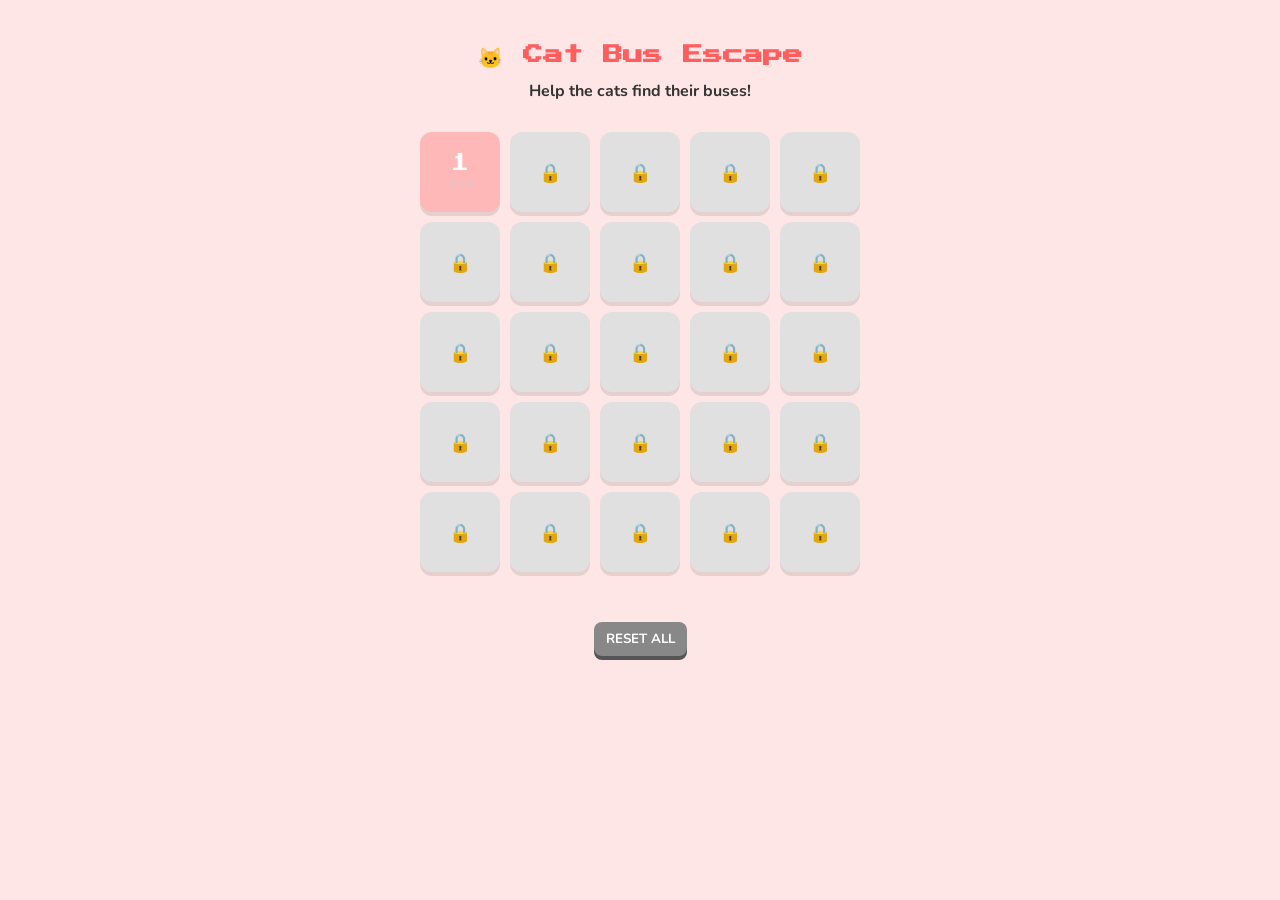
<file: index.html>
<!DOCTYPE html>
<html lang="en">
<head>
  <meta charset="UTF-8">
  <meta name="viewport" content="width=device-width, initial-scale=1.0, maximum-scale=1.0, user-scalable=no">
  <title>Cat Bus Escape</title>
  <link href="https://fonts.googleapis.com/css2?family=Nunito:wght@400;700&family=Press+Start+2P&display=swap" rel="stylesheet">
  <link rel="stylesheet" href="css/style.css">
</head>
<body>

  <div id="level-select-container">
    <h1>🐱 Cat Bus Escape</h1>
    <p>Help the cats find their buses!</p>

    <div class="level-grid" id="level-grid">
      <!-- Buttons populated by JS -->
    </div>

    <button id="reset-btn" class="btn btn-gray" style="margin-top: 20px;">RESET ALL</button>
  </div>

  <script src="js/ui.js"></script>
</body>
</html>
</file>
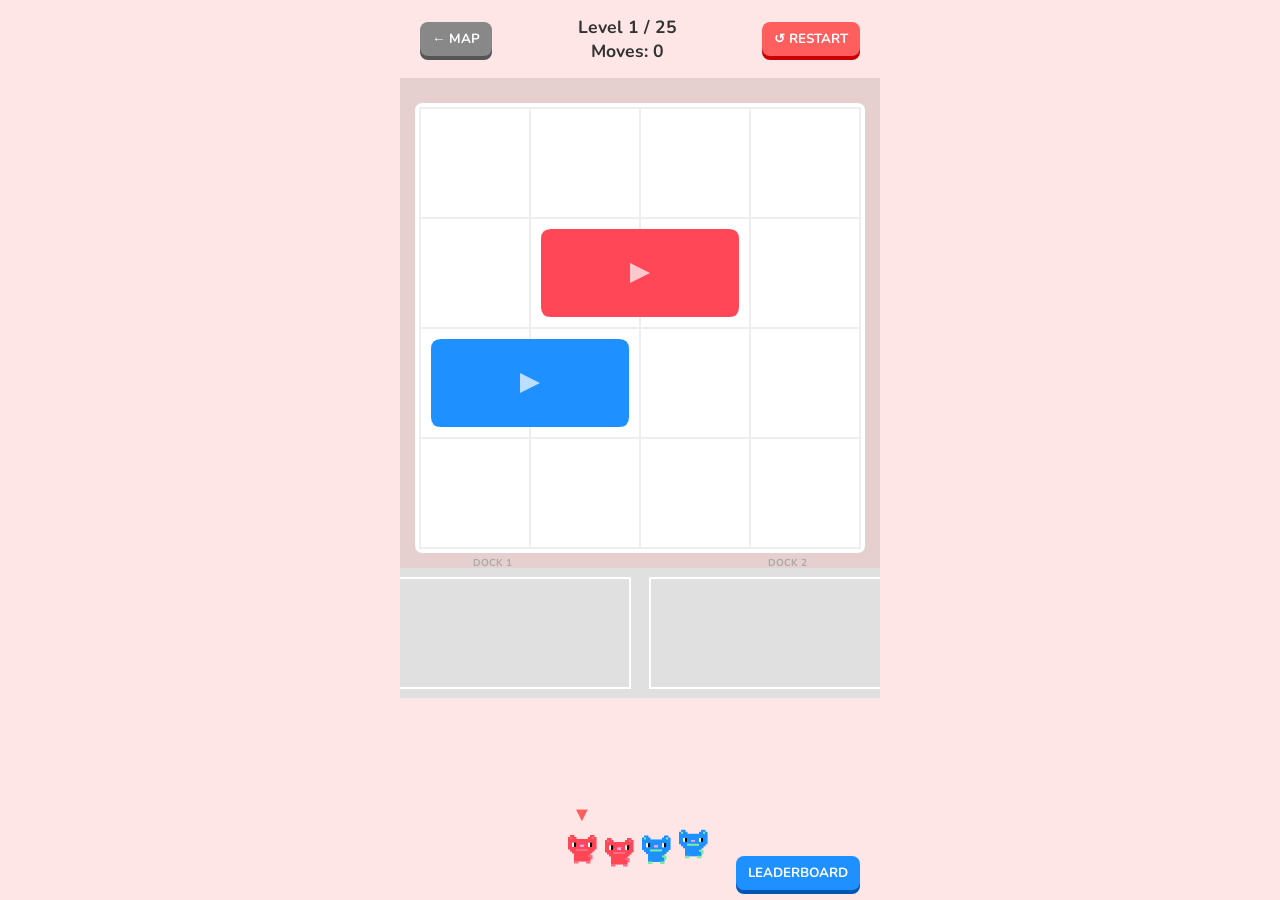
<file: game.html>
<!DOCTYPE html>
<html lang="en">
<head>
  <meta charset="UTF-8">
  <meta name="viewport" content="width=device-width, initial-scale=1.0, maximum-scale=1.0, user-scalable=no">
  <title>Cat Bus Escape - Game</title>
  <link href="https://fonts.googleapis.com/css2?family=Nunito:wght@400;700&family=Press+Start+2P&display=swap" rel="stylesheet">
  <link rel="stylesheet" href="css/style.css">
</head>
<body>

  <div id="top-bar">
    <button class="btn btn-gray" style="margin:0;" onclick="goBack()">← MAP</button>
    <div class="info">
      Level <span id="ui-level">1</span> / 25<br/>
      Moves: <span id="ui-moves">0</span>
    </div>
    <button class="btn" style="margin:0;" onclick="restartLevel()">↺ RESTART</button>
  </div>

  <div id="game-container">
    <canvas id="gameCanvas"></canvas>
    
    <div id="bottom-bar">
      <button class="btn btn-blue" onclick="showLeaderboard()">LEADERBOARD</button>
    </div>
    
    <div id="gridlock-modal" class="modal">
      <div class="modal-content">
        <h2>Gridlock! 🐱</h2>
        <p style="margin-bottom:15px; font-weight:bold;">No available moves.</p>
        <button class="btn btn-blue" onclick="restartLevel()">Restart Level</button>
        <button class="btn btn-gray" onclick="goBack()">Back to Map</button>
      </div>
    </div>

    <div id="win-modal" class="modal">
      <div class="modal-content">
        <h2 id="win-title">LEVEL COMPLETE</h2>
        <div class="stars" id="win-stars">★★★</div>
        <p style="margin-bottom:10px;">Moves: <span id="win-moves">0</span></p>
        <button class="btn btn-green" onclick="nextLevel()">NEXT LEVEL</button><br>
        <button class="btn btn-gray" onclick="goBack()">BACK TO MAP</button>
      </div>
    </div>
    
    <div id="leaderboard-modal" class="modal">
      <div class="modal-content">
        <h2>LEADERBOARD</h2>
        <table id="lb-table">
          <thead>
            <tr><th>LVL</th><th>STARS</th><th>BEST</th></tr>
          </thead>
          <tbody id="lb-body">
          </tbody>
        </table>
        <button class="btn" onclick="closeLeaderboard()">CLOSE</button>
      </div>
    </div>
  </div>

  <script src="js/levels.js"></script>
  <script src="js/engine.js"></script>
  <script src="js/renderer.js"></script>
  <script src="js/ui.js"></script>
</body>
</html>
</file>
<file: css/style.css>
/* === css/style.css === */
:root {
  --bg: #ffe6e6;
  --text: #333;
  --card-bg: #fff;
  --locked-bg: #e0e0e0;
  --unlocked-bg: #ffb8b8;
  --completed-bg: #ffeb3b;
}

* {
  box-sizing: border-box;
  margin: 0; padding: 0;
  user-select: none;
  -webkit-user-select: none;
}

body {
  background-color: var(--bg);
  color: var(--text);
  font-family: 'Nunito', sans-serif;
  display: flex;
  flex-direction: column;
  align-items: center;
  height: 100vh;
  width: 100vw;
  overflow: hidden;
  touch-action: none;
  opacity: 1;
  transition: opacity 0.5s ease;
}

body.fade-out {
  opacity: 0;
}

h1, h2, h3, .pixel-font {
  font-family: 'Press Start 2P', cursive;
}

/* Base Buttons */
.btn {
  background: #ff5e5e;
  color: white;
  border: none;
  border-radius: 8px;
  padding: 8px 12px;
  font-family: inherit;
  font-weight: bold;
  cursor: pointer;
  box-shadow: 0 4px #cc0000;
  transition: transform 0.1s, box-shadow 0.1s;
}
.btn:active {
  transform: translateY(4px);
  box-shadow: 0 0 #cc0000;
}
.btn-blue {
  background: #1e90ff;
  box-shadow: 0 4px #0056b3;
}
.btn-blue:active {
  box-shadow: 0 0 #0056b3;
}
.btn-green {
  background: #2ed573;
  box-shadow: 0 4px #218c53;
  padding: 12px 20px;
  font-size: 16px;
  margin-top: 15px;
}
.btn-green:active {
  box-shadow: 0 0 #218c53;
}
.btn-gray {
  background: #888;
  box-shadow: 0 4px #555;
  margin-top: 10px;
}
.btn-gray:active {
  box-shadow: 0 0 #555;
}

/* Level Select Screen */
#level-select-container {
  max-width: 480px;
  width: 100%;
  padding: 20px;
  text-align: center;
  overflow-y: auto;
  height: 100vh;
}
#level-select-container::-webkit-scrollbar {
  display: none;
}
#level-select-container h1 {
  font-size: 20px;
  margin-top: 20px;
  color: #ff5e5e;
  line-height: 1.5;
}
#level-select-container p {
  margin: 10px 0 30px;
  font-size: 16px;
  font-weight: bold;
}

.level-grid {
  display: grid;
  grid-template-columns: repeat(5, 1fr);
  gap: 10px;
  margin-bottom: 30px;
}
.lvl-btn {
  aspect-ratio: 1;
  border-radius: 12px;
  border: none;
  display: flex;
  flex-direction: column;
  justify-content: center;
  align-items: center;
  cursor: pointer;
  box-shadow: 0 4px rgba(0,0,0,0.1);
  transition: transform 0.1s, box-shadow 0.1s;
}
.lvl-btn:active {
  transform: translateY(4px);
  box-shadow: 0 0 rgba(0,0,0,0.1);
}
.lvl-btn .num {
  font-family: 'Press Start 2P', cursive;
  font-size: 18px;
}
.lvl-btn .stars {
  font-size: 12px;
  margin-top: 5px;
  letter-spacing: -2px;
}
.lvl-locked {
  background: var(--locked-bg);
  color: #999;
  cursor: not-allowed;
}
.lvl-locked:active {
  transform: none;
  box-shadow: 0 4px rgba(0,0,0,0.1);
}
.lvl-unlocked {
  background: var(--unlocked-bg);
  color: white;
}
.lvl-completed {
  background: var(--completed-bg);
  color: #333;
  border: 2px solid #ff9800;
  box-shadow: 0 0 10px #ff9800, 0 4px rgba(0,0,0,0.2);
}

/* Game Screen */
#top-bar {
  width: 100%;
  max-width: 480px;
  display: flex;
  justify-content: space-between;
  align-items: center;
  padding: 15px 20px;
  z-index: 10;
}
#top-bar .info {
  text-align: center;
  font-weight: bold;
  font-size: 1.1em;
}

#game-container {
  position: relative;
  flex: 1;
  width: 100%;
  max-width: 480px;
  display: flex;
  flex-direction: column;
  justify-content: center;
  align-items: center;
}
canvas {
  display: block;
  width: 100%;
  height: 100%;
  image-rendering: pixelated;
}
#bottom-bar {
  position: absolute;
  bottom: 10px;
  right: 20px;
  z-index: 5;
}

/* Modals */
.modal {
  display: none;
  position: absolute;
  top: 0; left: 0; right: 0; bottom: 0;
  background: rgba(0,0,0,0.6);
  z-index: 20;
  justify-content: center;
  align-items: center;
  flex-direction: column;
}
.modal-content {
  background: var(--card-bg);
  padding: 30px;
  border-radius: 20px;
  text-align: center;
  box-shadow: 0 10px 30px rgba(0,0,0,0.2);
  animation: popIn 0.3s cubic-bezier(0.175, 0.885, 0.32, 1.275);
  width: 90%;
  max-width: 400px;
}
@keyframes popIn {
  0% { transform: scale(0.8); opacity: 0; }
  100% { transform: scale(1); opacity: 1; }
}
.modal h2 {
  margin-bottom: 20px;
  font-size: 16px;
  color: #ff5e5e;
  line-height: 1.4;
}
.modal .stars {
  font-size: 40px;
  color: #FFD700;
  margin-bottom: 15px;
}

/* Leaderboard Table */
table {
  width: 100%;
  border-collapse: collapse;
  margin-bottom: 20px;
}
th, td {
  padding: 8px;
  border-bottom: 1px solid #ddd;
  text-align: center;
}
th {
  font-size: 10px;
  font-family: 'Press Start 2P', cursive;
  color: #555;
}
td { font-weight: bold; }
</file>
